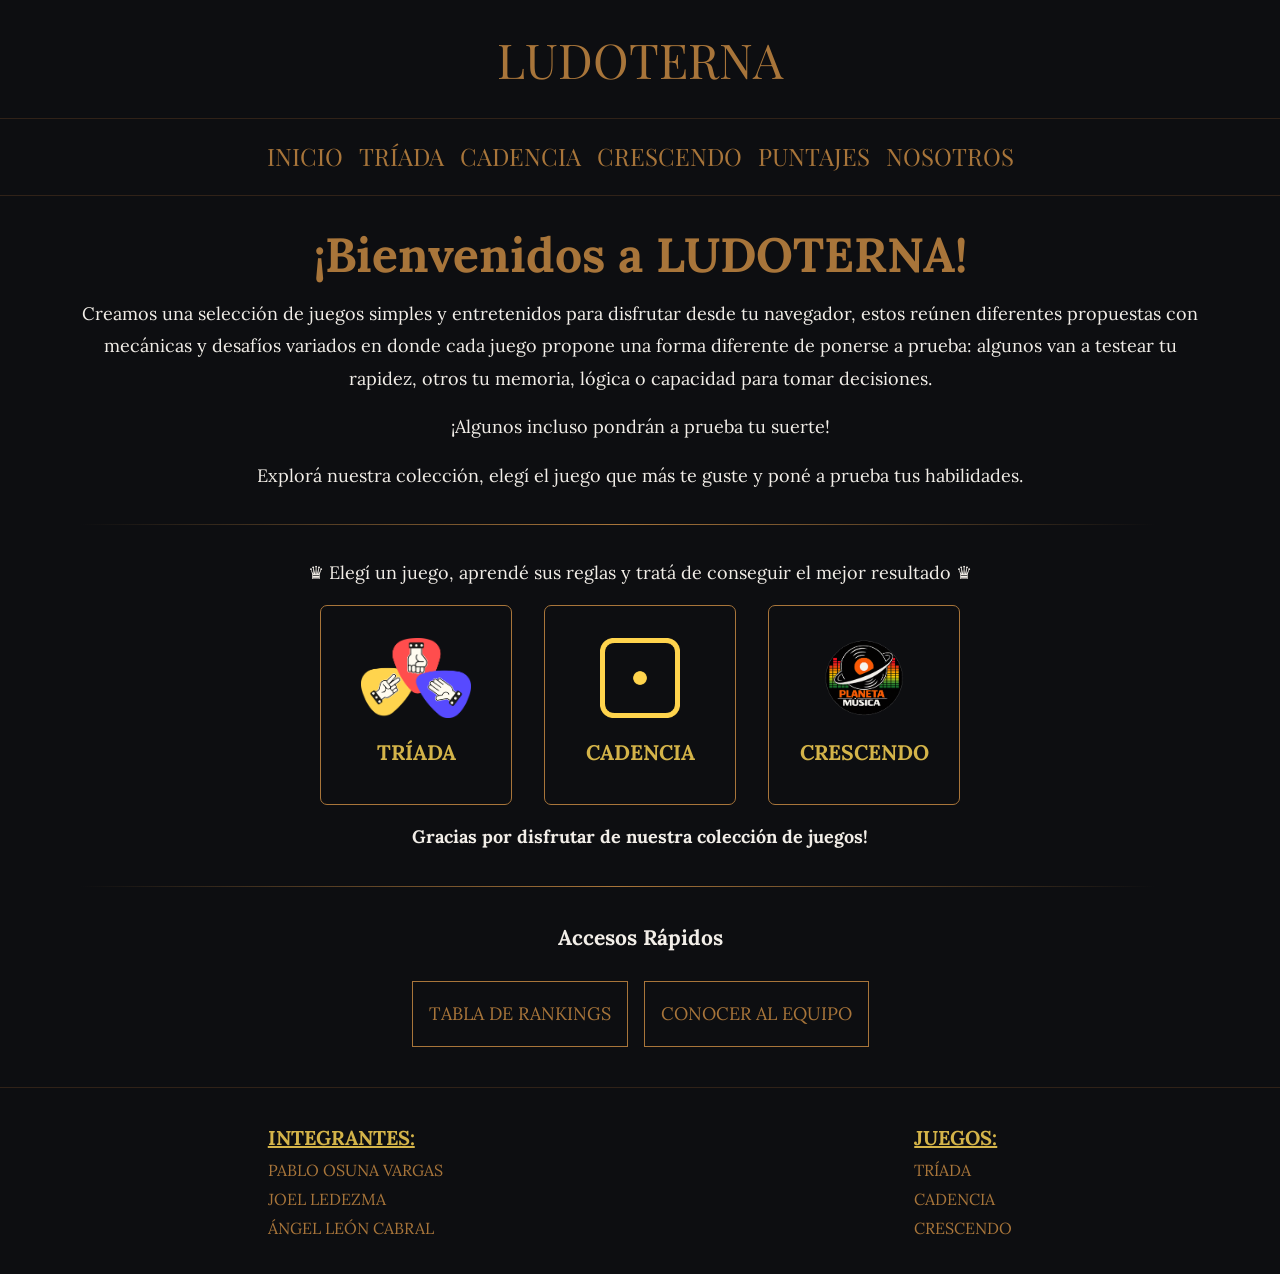
<file: index.html>
<!doctype html>
<html lang="es">
  <head>
    <meta charset="UTF-8" />
    <meta name="viewport" content="width=device-width, initial-scale=1.0" />
    <link href="css/estilos.css" rel="stylesheet" />

    <!--FUENTE TEXTO-->
    <link rel="preconnect" href="https://fonts.googleapis.com" />
    <link rel="preconnect" href="https://fonts.gstatic.com" crossorigin />
    <link
      href="https://fonts.googleapis.com/css2?family=Lora:ital,wght@0,400..700;1,400..700&family=Playfair+Display:ital,wght@0,400..900;1,400..900&display=swap"
      rel="stylesheet"
    />

    <title>INICIO - Ludoterna</title>
  </head>

  <body>
    <div id="contenedor">
      <header>
        <a href="index.html">LUDOTERNA</a>
        <nav>
          <ul>
            <li><a href="index.html">INICIO</a></li>
            <li><a href="cartas.html">TRÍADA</a></li>
            <li><a href="dados.html">CADENCIA</a></li>
            <li><a href="preguntas.html">CRESCENDO</a></li>
            <li><a href="puntajes.html">PUNTAJES</a></li>
            <li><a href="nosotros.html">NOSOTROS</a></li>
          </ul>
        </nav>
      </header>

      <main>
        <div class="index-contenido">
          <h2 id="index-bienvenida">¡Bienvenidos a LUDOTERNA!</h2>

          <section id="index-inicio">
            <p>
              Creamos una selección de juegos simples y entretenidos para
              disfrutar desde tu navegador, estos reúnen diferentes propuestas
              con mecánicas y desafíos variados en donde cada juego propone una
              forma diferente de ponerse a prueba: algunos van a testear tu
              rapidez, otros tu memoria, lógica o capacidad para tomar
              decisiones.
            </p>

            <p id="index-suerte">
              ¡Algunos incluso pondrán a prueba tu suerte!
            </p>

            <p>
              Explorá nuestra colección, elegí el juego que más te guste y poné
              a prueba tus habilidades.
            </p>
          </section>

          <hr />

          <section id="index-juegos">
            <p>
              ♛ Elegí un juego, aprendé sus reglas y tratá de conseguir el mejor
              resultado ♛
            </p>

            <section id="seccion-juegos">
              <a href="cartas.html" class="bienv-tarjetas">
                <img
                  src="img/logo-piedra-papel-tijera.png"
                  alt="Icono Juego Tríada"
                />
                <span>
                  <h3>TRÍADA</h3>
                </span>
              </a>

              <a href="dados.html" class="bienv-tarjetas">
                <img src="img/dado1.png" alt="Icono Juego Cadencia" />
                <span>
                  <h3>CADENCIA</h3>
                </span>
              </a>

              <a href="preguntas.html" class="bienv-tarjetas">
                <img src="img/planeta-musica.png" alt="Icono Juego Crescendo" />
                <span>
                  <h3>CRESCENDO</h3>
                </span>
              </a>
            </section>

            <p>
              <strong
                >Gracias por disfrutar de nuestra colección de juegos!</strong
              >
            </p>
          </section>

          <hr />

          <section id="index-accesos">
            <h3>Accesos Rápidos</h3>
            <div class="btns-accesos">
              <a href="puntajes.html" class="btns-index">TABLA DE RANKINGS</a>
              <a href="nosotros.html" class="btns-index">CONOCER AL EQUIPO</a>
            </div>
          </section>
        </div>
      </main>

      <footer>
        <div id="footer-integrantes">
          <h3>INTEGRANTES:</h3>
          <a href="https://github.com/pablo-osuna-vargas">Pablo Osuna Vargas</a>
          <a href="https://github.com/JoelLedz">Joel Ledezma</a>
          <a href="https://github.com/AngelLeonSalvador">Ángel León Cabral</a>
        </div>

        <div id="footer-juegos">
          <h3>JUEGOS:</h3>
          <a href="cartas.html">Tríada</a>
          <a href="dados.html">Cadencia</a>
          <a href="preguntas.html">Crescendo</a>
        </div>
      </footer>
    </div>
  </body>
</html>
</file>
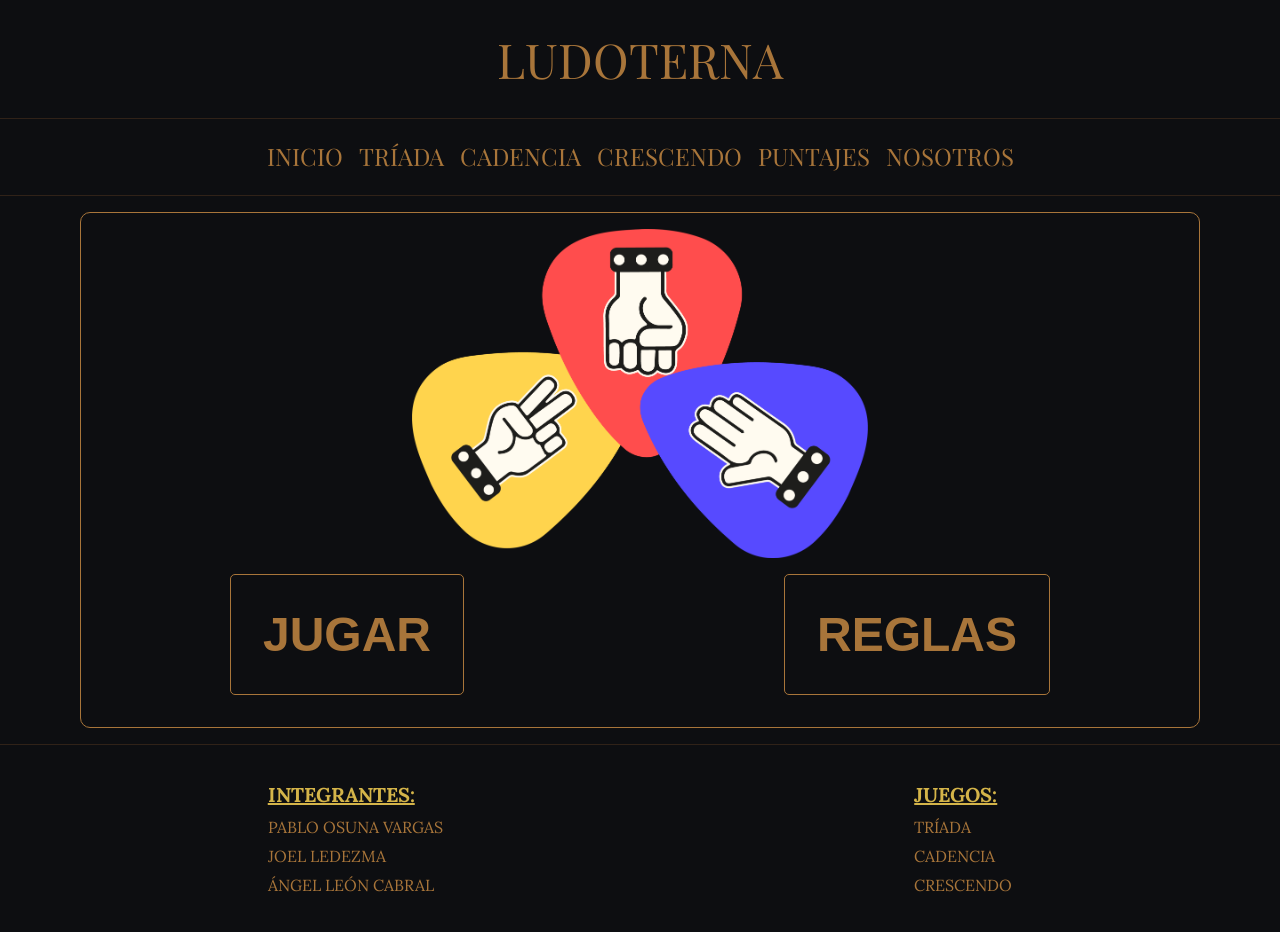
<file: cartas.html>
<!doctype html>
<html lang="es">
  <head>
    <meta charset="UTF-8" />
    <meta name="viewport" content="width=device-width, initial-scale=1.0" />
    <link href="css/estilos.css" rel="stylesheet" />

    <!--FUENTE TEXTO-->
    <link rel="preconnect" href="https://fonts.googleapis.com" />
    <link rel="preconnect" href="https://fonts.gstatic.com" crossorigin />
    <link
      href="https://fonts.googleapis.com/css2?family=Lora:ital,wght@0,400..700;1,400..700&family=Playfair+Display:ital,wght@0,400..900;1,400..900&display=swap"
      rel="stylesheet"
    />

    <title>TRÍADA - Ludoterna</title>
  </head>

  <body>
    <div id="contenedor">
      <header>
        <a href="index.html">LUDOTERNA</a>
        <nav>
          <ul>
            <li><a href="index.html">INICIO</a></li>
            <li><a href="cartas.html">TRÍADA</a></li>
            <li><a href="dados.html">CADENCIA</a></li>
            <li><a href="preguntas.html">CRESCENDO</a></li>
            <li><a href="puntajes.html">PUNTAJES</a></li>
            <li><a href="nosotros.html">NOSOTROS</a></li>
          </ul>
        </nav>
      </header>

      <main>
        <div class="tablero">
          <div class="portada">
            <img
              src="img/logo-piedra-papel-tijera.png"
              alt="Portada Tríada"
              class="logo-juego"
            />
            <div class="portada-btns">
              <button type="button" id="btnJugar" class="btn-jugar">
                Jugar
              </button>
              <button type="button" id="btnReglas" class="btn-jugar">
                Reglas
              </button>
            </div>
          </div>

          <div class="reglas">
            <h2>
              El objetivo es ganar dos de las tres rondas para obtener la
              victoria.
            </h2>

            <hr />

            <h3>Cómo jugar:</h3>
            <ol>
              <li>Cada jugador elige una carta en su turno.</li>
              <li>
                Se comparan las cartas y se determina quién gana la ronda.
              </li>
              <li>
                El primer jugador que consigue dos victorias gana la partida.
              </li>
              <li>
                Si cada jugador gana una ronda, se juega una tercera para
                definir al ganador.
              </li>
              <li>
                Al finalizar la partida, se registran los puntos obtenidos en el
                ranking.
              </li>
            </ol>

            <button type="button" id="btnAtras">Atrás</button>
          </div>

          <div id="tableroUno">
            <h3 id="turno"></h3>
            <img src="img/maso.png" alt="Mazo Contrincante (Rojo)" />
            <p id="puntaje">0 vs 0</p>
            <p id="orden"></p>
            <div id="cartas">
              <button type="button" id="piedra">
                <img src="img/piedra.png" alt="Carta-Piedra" />
              </button>
              <button type="button" id="papel">
                <img src="img/papel.png" alt="Carta-Papel" />
              </button>
              <button type="button" id="tijera">
                <img src="img/tijera.png" alt="Carta-Tijera" />
              </button>
            </div>
          </div>

          <div id="tableroDos">
            <h3 id="turno-dos"></h3>
            <img src="img/maso-dos.png" alt="Mazo Contrincante (Azul)" />
            <p id="puntaje-dos">0 vs 0</p>
            <p id="orden-dos"></p>
            <div id="cartas-dos">
              <button type="button" id="piedraDos">
                <img src="img/piedra.png" alt="Carta-Piedra" />
              </button>
              <button type="button" id="papelDos">
                <img src="img/papel.png" alt="Carta-Papel" />
              </button>
              <button type="button" id="tijeraDos">
                <img src="img/tijera.png" alt="Carta-Tijera" />
              </button>
            </div>
          </div>

          <div class="fin">
            <img src="img/ganaste.png" alt="Cartel Felicidades" />
            <h2 id="ganador"></h2>
            <p>Obtuviste 10 puntos para el Ranking!</p>
            <button type="button" id="btnInicio">Inicio</button>
          </div>
        </div>
      </main>

      <footer>
        <div id="footer-integrantes">
          <h3>INTEGRANTES:</h3>
          <a href="https://github.com/pablo-osuna-vargas">Pablo Osuna Vargas</a>
          <a href="https://github.com/JoelLedz">Joel Ledezma</a>
          <a href="https://github.com/AngelLeonSalvador">Ángel León Cabral</a>
        </div>

        <div id="footer-juegos">
          <h3>JUEGOS:</h3>
          <a href="cartas.html">Tríada</a>
          <a href="dados.html">Cadencia</a>
          <a href="preguntas.html">Crescendo</a>
        </div>
      </footer>
    </div>

    <script src="js/cartas.js"></script>
    <script src="js/ranking.js"></script>
  </body>
</html>
</file>
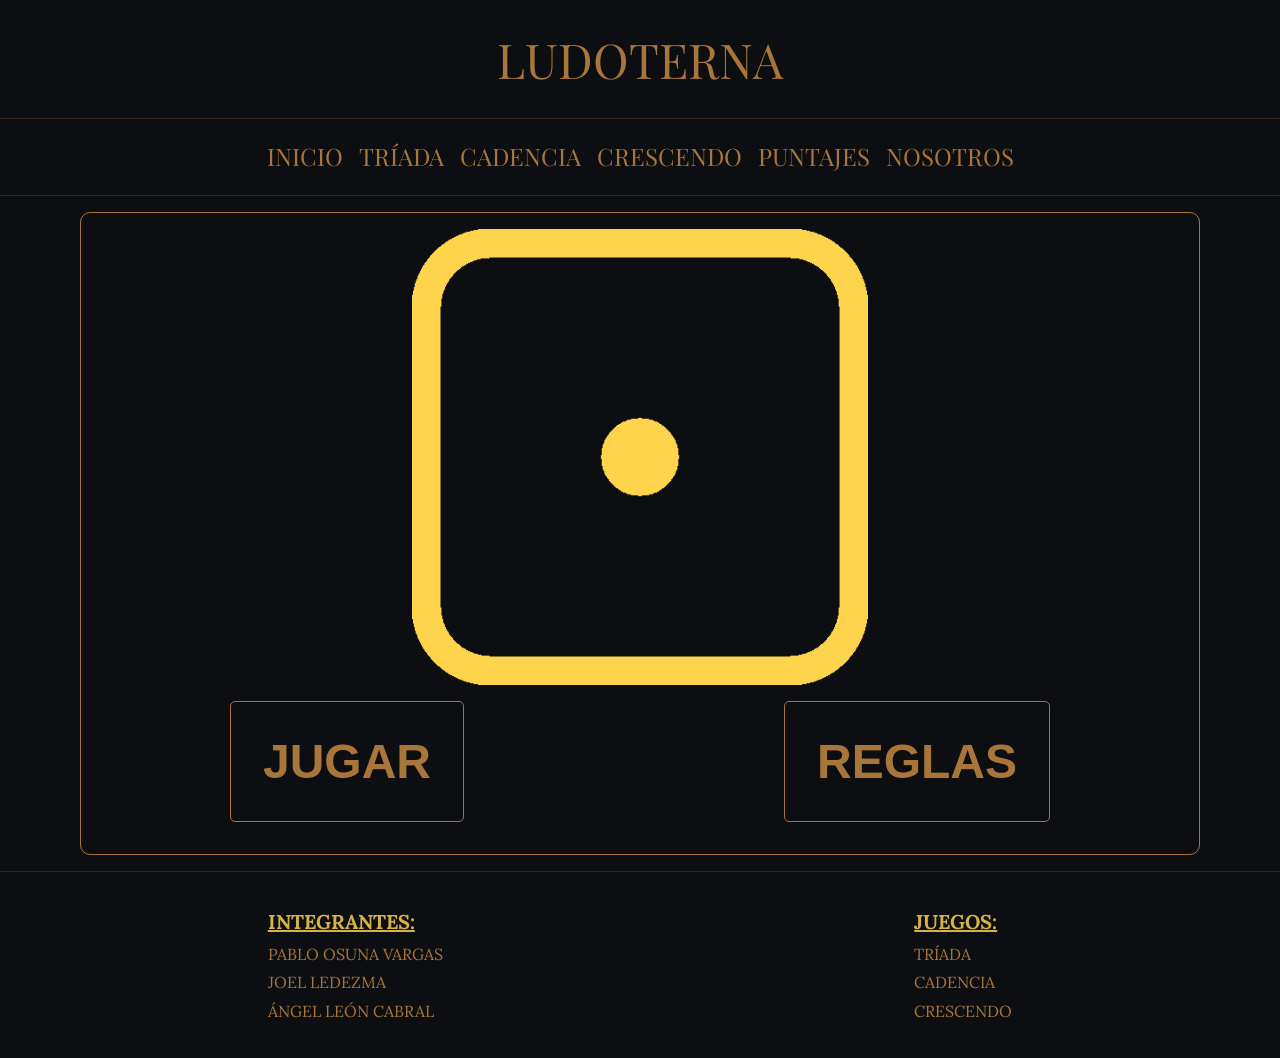
<file: dados.html>
<!doctype html>
<html lang="es">
  <head>
    <meta charset="UTF-8" />
    <meta name="viewport" content="width=device-width, initial-scale=1.0" />
    <link href="css/estilos.css" rel="stylesheet" />

    <!--FUENTE TEXTO-->
    <link rel="preconnect" href="https://fonts.googleapis.com" />
    <link rel="preconnect" href="https://fonts.gstatic.com" crossorigin />
    <link
      href="https://fonts.googleapis.com/css2?family=Lora:ital,wght@0,400..700;1,400..700&family=Playfair+Display:ital,wght@0,400..900;1,400..900&display=swap"
      rel="stylesheet"
    />

    <title>CADENCIA - Ludoterna</title>
  </head>

  <body>
    <div id="contenedor">
      <header>
        <a href="index.html">LUDOTERNA</a>
        <nav>
          <ul>
            <li><a href="index.html">INICIO</a></li>
            <li><a href="cartas.html">TRÍADA</a></li>
            <li><a href="dados.html">CADENCIA</a></li>
            <li><a href="preguntas.html">CRESCENDO</a></li>
            <li><a href="puntajes.html">PUNTAJES</a></li>
            <li><a href="nosotros.html">NOSOTROS</a></li>
          </ul>
        </nav>
      </header>

      <main>
        <div class="tablero">
          <div class="portada">
            <img
              src="img/dado1.png"
              alt="Portada Cadencia"
              class="logo-juego"
            />
            <div class="portada-btns">
              <button type="button" id="btnJugar" class="btn-jugar">
                Jugar
              </button>
              <button type="button" id="btnReglas" class="btn-jugar">
                Reglas
              </button>
            </div>
          </div>

          <div class="reglas">
            <h2>
              El objetivo es sumar 30 puntos ó dejar a tu oponente sin vida
              antes de que termine el tiempo.
            </h2>

            <hr />

            <h3>Cómo jugar:</h3>
            <ol>
              <li>
                Ambos jugadores comienzan con
                <strong>30 puntos de vida</strong>,
                <strong>0 puntos acumulados</strong> y
                <strong>120 segundos</strong> para terminar la partida.
              </li>

              <li>
                Al comenzar la partida se establece un
                <strong>número prohibido</strong>. Si sale ese número, perdés el
                turno. <br />
                (El número prohibido es solamente la suma de los dados sin el
                bonus)
              </li>
              <li>
                Podés elegir entre <strong>ATACAR</strong> a tu contrincante ó
                <strong>SUMAR </strong>el resultado a tus puntos.
                <ul>
                  <li>
                    <strong>Atacar: </strong> resta el resultado a la vida del
                    rival.
                  </li>
                  <li>
                    <strong>Sumar:</strong> agrega el resultado a tus puntos. No
                    podés superar los 30 puntos.
                  </li>
                </ul>
              </li>

              <li>
                Si sacás <strong>doble</strong>, obtenés
                <strong>+2 de bonus</strong>.
              </li>

              <li>
                Ganás si llegás a <strong>30 puntos exactos</strong> o dejás al
                rival sin vida.
              </li>
              <li>
                <strong>Si se acaba el tiempo, ambos pierden.</strong>
              </li>
            </ol>

            <button type="button" id="btnAtras">Atrás</button>
          </div>

          <div id="tablero-dados">
            <div id="barra-superior">
              <div id="info-partida">
                <p id="timer-dados"><span id="tiempo">120</span></p>
                <p id="prohibido-dados">
                  N° Prohibido: <span id="numero-prohibido"></span>
                </p>
              </div>

              <div id="info-jugador">
                <h2>Jugador 1</h2>
                <p>Vida: <span id="vida-jugador">30</span></p>
                <p>Puntos: <span id="puntos-jugador">0</span></p>
              </div>

              <div id="info-dos">
                <h2>Jugador 2</h2>
                <p>Vida: <span id="vida-dos">30</span></p>
                <p>Puntos: <span id="puntos-dos">0</span></p>
              </div>
            </div>

            <div id="dados">
              <div id="dado1">
                <img id="img-dado1" src="img/dado1.png" alt="Dado 1" />
              </div>

              <p id="suma-dados">Suma: <span id="resultado-final"></span></p>

              <div id="dado2">
                <img id="img-dado2" src="img/dado1.png" alt="Dado 2" />
              </div>
            </div>

            <div>
              <button type="button" id="tirar-dados">Tirar dados</button>
            </div>

            <p id="mensaje-dados"></p>

            <div id="acciones-jugador">
              <button type="button" id="sumar">Sumar</button>
              <button type="button" id="atacar">Atacar</button>
            </div>
          </div>

          <div class="fin">
            <img src="img/ganaste.png" alt="Cartel de victoria" />
            <h2 id="ganador"></h2>
            <p>
              <span id="ganador-dados"></span> ganó 10 puntos para el ranking.
            </p>
            <button type="button" id="btnInicio">Inicio</button>
          </div>
        </div>
      </main>

      <footer>
        <div id="footer-integrantes">
          <h3>INTEGRANTES:</h3>
          <a href="https://github.com/pablo-osuna-vargas">Pablo Osuna Vargas</a>
          <a href="https://github.com/JoelLedz">Joel Ledezma</a>
          <a href="https://github.com/AngelLeonSalvador">Ángel León Cabral</a>
        </div>

        <div id="footer-juegos">
          <h3>JUEGOS:</h3>
          <a href="cartas.html">Tríada</a>
          <a href="dados.html">Cadencia</a>
          <a href="preguntas.html">Crescendo</a>
        </div>
      </footer>
    </div>

    <script src="js/dados.js"></script>
    <script src="js/ranking.js"></script>
  </body>
</html>
</file>
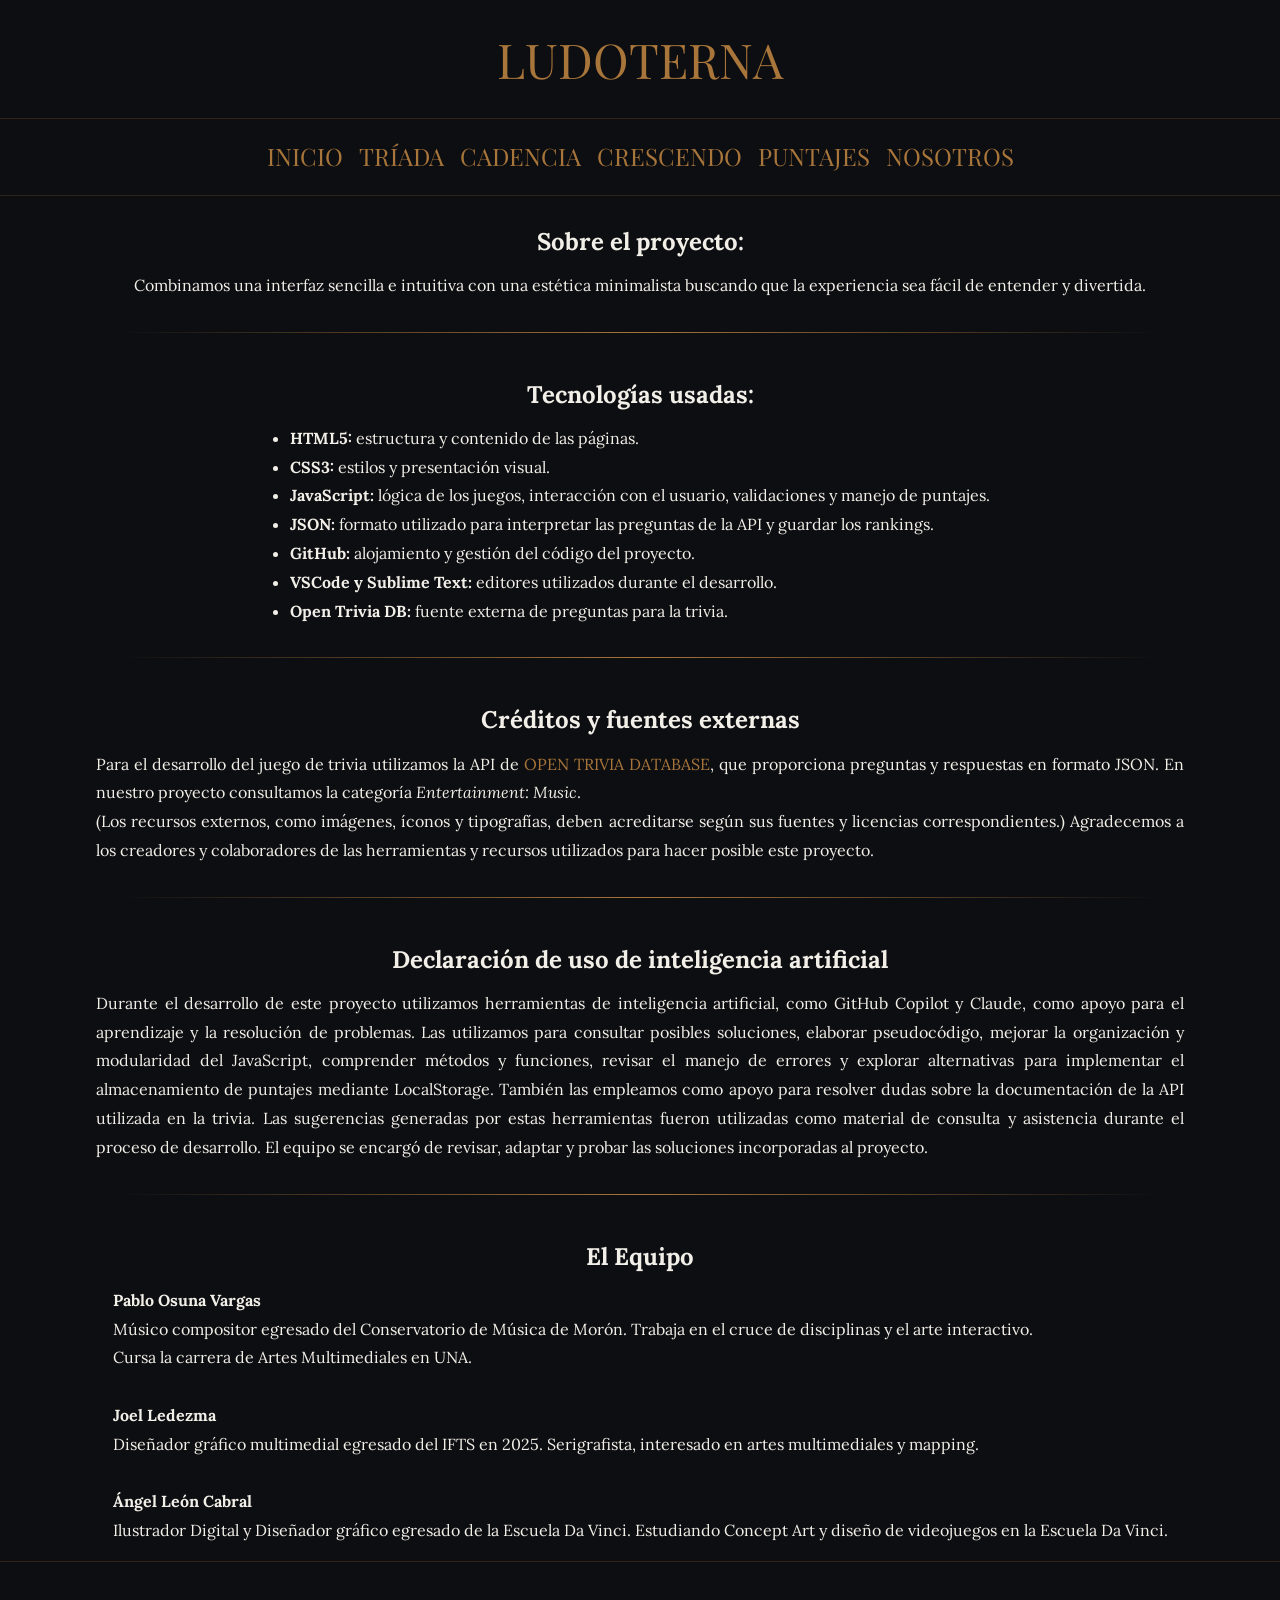
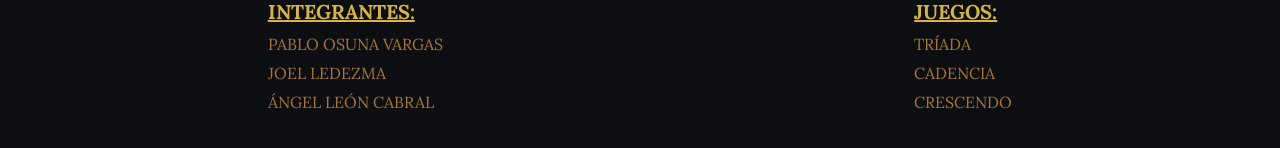
<file: nosotros.html>
<!doctype html>
<html lang="es">
  <head>
    <meta charset="UTF-8" />
    <meta name="viewport" content="width=device-width, initial-scale=1.0" />
    <link href="css/estilos.css" rel="stylesheet" />

    <!--FUENTE TEXTO-->
    <link rel="preconnect" href="https://fonts.googleapis.com" />
    <link rel="preconnect" href="https://fonts.gstatic.com" crossorigin />
    <link
      href="https://fonts.googleapis.com/css2?family=Lora:ital,wght@0,400..700;1,400..700&family=Playfair+Display:ital,wght@0,400..900;1,400..900&display=swap"
      rel="stylesheet"
    />

    <title>NOSOTROS - Ludoterna</title>
  </head>

  <body>
    <div id="contenedor">
      <header>
        <a href="index.html">LUDOTERNA</a>
        <nav>
          <ul>
            <li><a href="index.html">INICIO</a></li>
            <li><a href="cartas.html">TRÍADA</a></li>
            <li><a href="dados.html">CADENCIA</a></li>
            <li><a href="preguntas.html">CRESCENDO</a></li>
            <li><a href="puntajes.html">PUNTAJES</a></li>
            <li><a href="nosotros.html">NOSOTROS</a></li>
          </ul>
        </nav>
      </header>

      <main>
        <div id="nosotros-info">
          <h2>Sobre el proyecto:</h2>
          <p>
            Combinamos una interfaz sencilla e intuitiva con una estética
            minimalista buscando que la experiencia sea fácil de entender y
            divertida.
          </p>

          <hr />

          <h2>Tecnologías usadas:</h2>
          <ul>
            <li>
              <strong>HTML5:</strong> estructura y contenido de las páginas.
            </li>
            <li><strong>CSS3:</strong> estilos y presentación visual.</li>
            <li>
              <strong>JavaScript:</strong> lógica de los juegos, interacción con
              el usuario, validaciones y manejo de puntajes.
            </li>
            <li>
              <strong>JSON:</strong> formato utilizado para interpretar las
              preguntas de la API y guardar los rankings.
            </li>
            <li>
              <strong>GitHub:</strong> alojamiento y gestión del código del
              proyecto.
            </li>
            <li>
              <strong>VSCode y Sublime Text:</strong> editores utilizados
              durante el desarrollo.
            </li>
            <li>
              <strong>Open Trivia DB:</strong> fuente externa de preguntas para
              la trivia.
            </li>
          </ul>

          <hr />

          <h2>Créditos y fuentes externas</h2>
          <p>
            Para el desarrollo del juego de trivia utilizamos la API de
            <a href="https://opentdb.com/api_config.php">Open Trivia Database</a
            >, que proporciona preguntas y respuestas en formato JSON. En
            nuestro proyecto consultamos la categoría
            <i>Entertainment: Music</i>.
          </p>
          <p>
            (Los recursos externos, como imágenes, íconos y tipografías, deben
            acreditarse según sus fuentes y licencias correspondientes.)
            Agradecemos a los creadores y colaboradores de las herramientas y
            recursos utilizados para hacer posible este proyecto.
          </p>

          <hr />

          <h2>Declaración de uso de inteligencia artificial</h2>
          <p>
            Durante el desarrollo de este proyecto utilizamos herramientas de
            inteligencia artificial, como GitHub Copilot y Claude, como apoyo
            para el aprendizaje y la resolución de problemas. Las utilizamos
            para consultar posibles soluciones, elaborar pseudocódigo, mejorar
            la organización y modularidad del JavaScript, comprender métodos y
            funciones, revisar el manejo de errores y explorar alternativas para
            implementar el almacenamiento de puntajes mediante LocalStorage.
            También las empleamos como apoyo para resolver dudas sobre la
            documentación de la API utilizada en la trivia. Las sugerencias
            generadas por estas herramientas fueron utilizadas como material de
            consulta y asistencia durante el proceso de desarrollo. El equipo se
            encargó de revisar, adaptar y probar las soluciones incorporadas al
            proyecto.
          </p>

          <hr />

          <h2>El Equipo</h2>
          <div>
            <p>
              <strong>Pablo Osuna Vargas</strong> <br />
              Músico compositor egresado del Conservatorio de Música de Morón.
              Trabaja en el cruce de disciplinas y el arte interactivo. <br />
              Cursa la carrera de Artes Multimediales en UNA.
            </p>

            <br />

            <p>
              <strong>Joel Ledezma</strong> <br />
              Diseñador gráfico multimedial egresado del IFTS en 2025.
              Serigrafista, interesado en artes multimediales y mapping.
            </p>

            <br />

            <p>
              <strong>Ángel León Cabral</strong> <br />
              Ilustrador Digital y Diseñador gráfico egresado de la Escuela Da
              Vinci. Estudiando Concept Art y diseño de videojuegos en la
              Escuela Da Vinci.
            </p>
          </div>
        </div>
      </main>

      <footer>
        <div id="footer-integrantes">
          <h3>INTEGRANTES:</h3>
          <a href="https://github.com/pablo-osuna-vargas">Pablo Osuna Vargas</a>
          <a href="https://github.com/JoelLedz">Joel Ledezma</a>
          <a href="https://github.com/AngelLeonSalvador">Ángel León Cabral</a>
        </div>

        <div id="footer-juegos">
          <h3>JUEGOS:</h3>
          <a href="cartas.html">Tríada</a>
          <a href="dados.html">Cadencia</a>
          <a href="preguntas.html">Crescendo</a>
        </div>
      </footer>
    </div>
  </body>
</html>
</file>
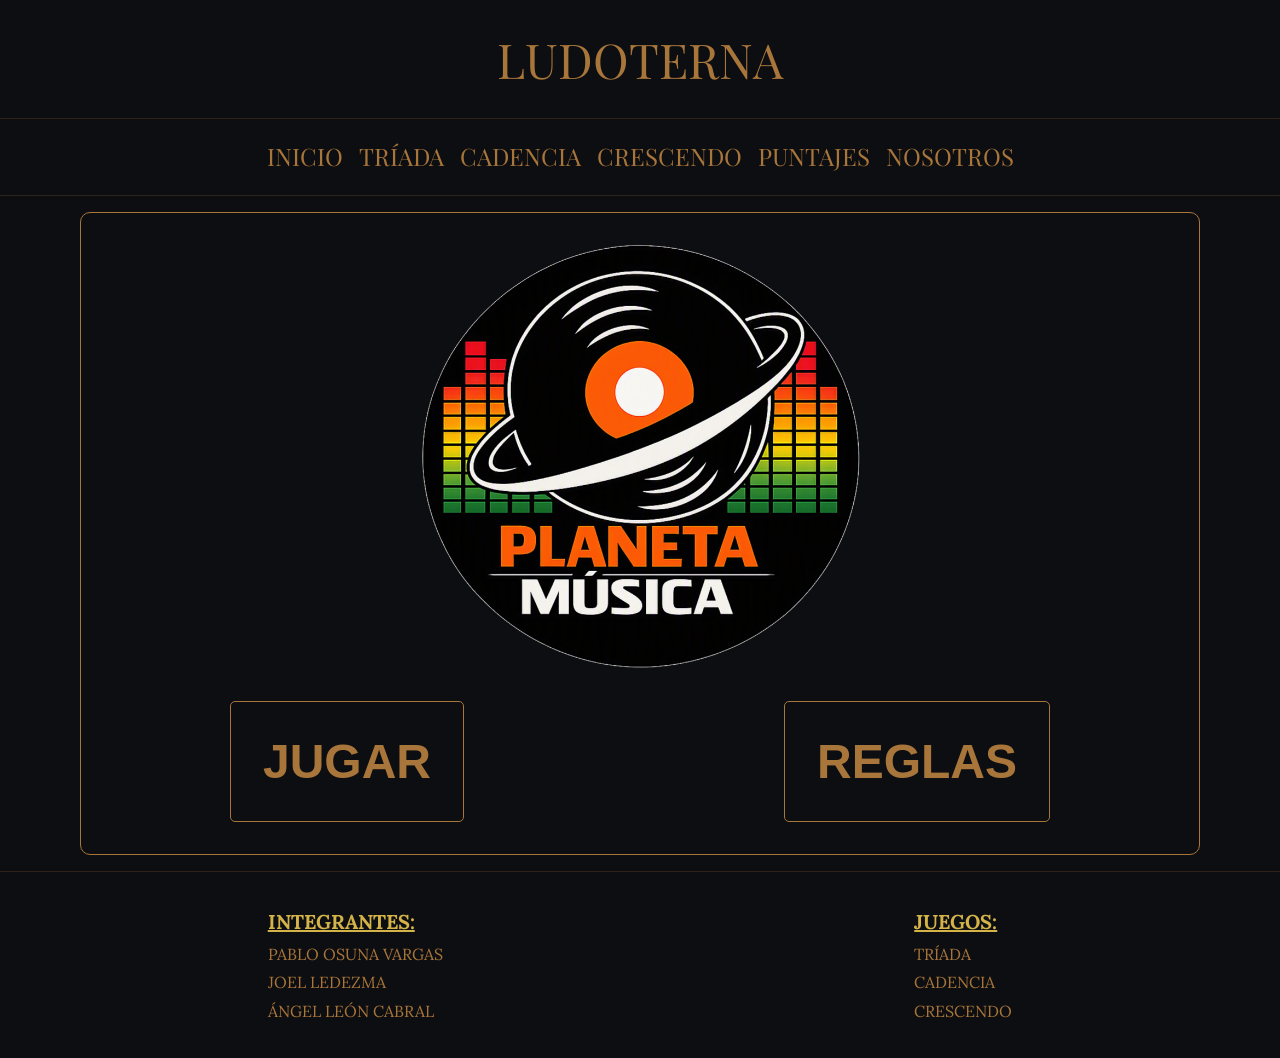
<file: preguntas.html>
<!doctype html>
<html lang="es">
  <head>
    <meta charset="UTF-8" />
    <meta name="viewport" content="width=device-width, initial-scale=1.0" />
    <link href="css/estilos.css" rel="stylesheet" />

    <!--FUENTE TEXTO-->
    <link rel="preconnect" href="https://fonts.googleapis.com" />
    <link rel="preconnect" href="https://fonts.gstatic.com" crossorigin />
    <link
      href="https://fonts.googleapis.com/css2?family=Lora:ital,wght@0,400..700;1,400..700&family=Playfair+Display:ital,wght@0,400..900;1,400..900&display=swap"
      rel="stylesheet"
    />

    <title>CRESCENDO - Ludoterna</title>
  </head>

  <body>
    <div id="contenedor">
      <header>
        <a href="index.html">LUDOTERNA</a>
        <nav>
          <ul>
            <li><a href="index.html">INICIO</a></li>
            <li><a href="cartas.html">TRÍADA</a></li>
            <li><a href="dados.html">CADENCIA</a></li>
            <li><a href="preguntas.html">CRESCENDO</a></li>
            <li><a href="puntajes.html">PUNTAJES</a></li>
            <li><a href="nosotros.html">NOSOTROS</a></li>
          </ul>
        </nav>
      </header>

      <main>
        <div class="tablero">
          <div class="portada">
            <img
              src="img/planeta-musica.png"
              alt="Portada Crescendo"
              class="logo-juego"
            />
            <div class="portada-btns">
              <button type="button" id="btnJugar" class="btn-jugar">
                Jugar
              </button>
              <button type="button" id="btnReglas" class="btn-jugar">
                Reglas
              </button>
            </div>
          </div>

          <div class="reglas">
            <h2>
              El objetivo es llegar al máximo de volumen acertando las preguntas
              de verdadero/falso.
            </h2>

            <hr />

            <h3>Cómo jugar:</h3>
            <ol>
              <li>
                Acumula respuestas correctas para subir el volumen! (Bloques de
                colores)
              </li>
              <li>Si llegas al máximo ganas (Bloque Blanco)</li>
              <li>Si bajas al mínimo pierdes (Bloque Negro)</li>
              <li>Sumas 1 punto en el ranking por cada respuesta correcta.</li>
              <li>
                Pierdes 1 punto en el ranking por cada respuesta incorrecta.
              </li>
            </ol>

            <button type="button" id="btnAtras">Atrás</button>
          </div>

          <div class="juego">
            <div class="interfaz">
              <section class="tablero1">
                <div class="botones">
                  <button id="btnReiniciar">Reiniciar</button>
                </div>

                <div class="pregunta"></div>
                <div class="mensaje"></div>
                <div class="opciones"></div>
              </section>

              <section class="tablero2">
                <div class="jugador">
                  <h2 class="alias1"></h2>
                  <p>Max</p>
                  <div id="bloques1"></div>
                  <p>min</p>
                </div>

                <div class="jugador">
                  <h2 class="alias2"></h2>
                  <p>Max</p>
                  <div id="bloques2"></div>
                  <p>min</p>
                </div>
              </section>
            </div>
          </div>

          <div class="fin">
            <img src="img/ganaste.png" alt="Resultado de la partida" />
            <h2 id="ganador"></h2>
            <p id="mensaje-fin"></p>
            <button type="button" id="btnInicio">Inicio</button>
          </div>
        </div>
      </main>

      <footer>
        <div id="footer-integrantes">
          <h3>INTEGRANTES:</h3>
          <a href="https://github.com/pablo-osuna-vargas">Pablo Osuna Vargas</a>
          <a href="https://github.com/JoelLedz">Joel Ledezma</a>
          <a href="https://github.com/AngelLeonSalvador">Ángel León Cabral</a>
        </div>

        <div id="footer-juegos">
          <h3>JUEGOS:</h3>
          <a href="cartas.html">Tríada</a>
          <a href="dados.html">Cadencia</a>
          <a href="preguntas.html">Crescendo</a>
        </div>
      </footer>

      <script src="js/preguntas.js"></script>
      <script src="js/ranking.js"></script>
    </div>
  </body>
</html>
</file>
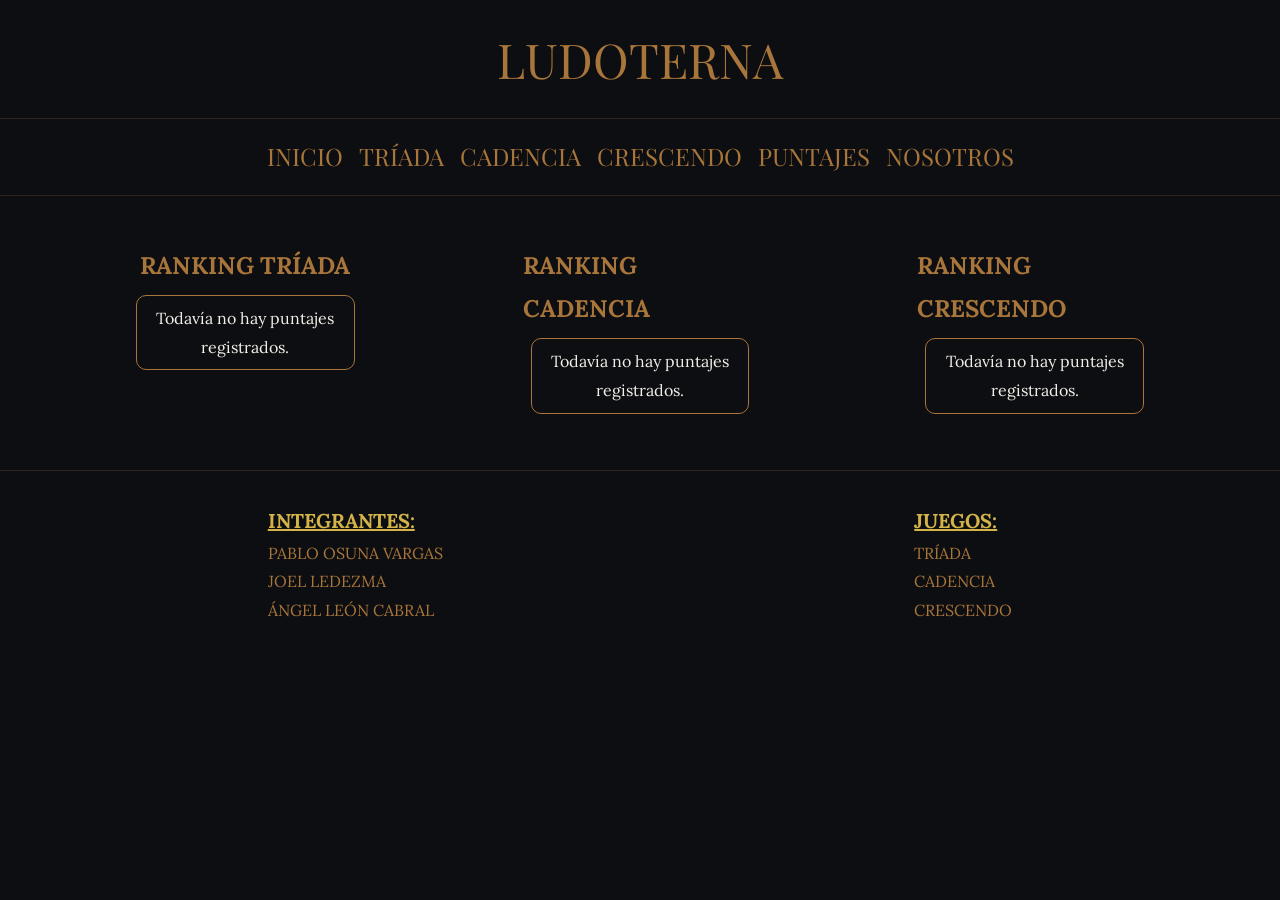
<file: puntajes.html>
<!doctype html>
<html lang="es">
  <head>
    <meta charset="UTF-8" />
    <meta name="viewport" content="width=device-width, initial-scale=1.0" />
    <link href="css/estilos.css" rel="stylesheet" />

    <!--FUENTE TEXTO-->
    <link rel="preconnect" href="https://fonts.googleapis.com" />
    <link rel="preconnect" href="https://fonts.gstatic.com" crossorigin />
    <link
      href="https://fonts.googleapis.com/css2?family=Lora:ital,wght@0,400..700;1,400..700&family=Playfair+Display:ital,wght@0,400..900;1,400..900&display=swap"
      rel="stylesheet"
    />

    <title>PUNTAJES - Ludoterna</title>
  </head>

  <body>
    <div class="contenedor">
      <header>
        <a href="index.html">LUDOTERNA</a>
        <nav>
          <ul>
            <li><a href="index.html">INICIO</a></li>
            <li><a href="cartas.html">TRÍADA</a></li>
            <li><a href="dados.html">CADENCIA</a></li>
            <li><a href="preguntas.html">CRESCENDO</a></li>
            <li><a href="puntajes.html">PUNTAJES</a></li>
            <li><a href="nosotros.html">NOSOTROS</a></li>
          </ul>
        </nav>
      </header>

      <main>
        <div id="puntajes">
          <div class="ranking-juegos">
            <h2>RANKING TRÍADA</h2>
            <div id="rankingPpt"></div>
          </div>

          <div class="ranking-juegos">
            <h2>RANKING CADENCIA</h2>
            <div id="rankingDados"></div>
          </div>

          <div class="ranking-juegos">
            <h2>RANKING CRESCENDO</h2>
            <div id="rankingTrivia"></div>
          </div>
        </div>
      </main>

      <footer>
        <div id="footer-integrantes">
          <h3>INTEGRANTES:</h3>
          <a href="https://github.com/pablo-osuna-vargas">Pablo Osuna Vargas</a>
          <a href="https://github.com/JoelLedz">Joel Ledezma</a>
          <a href="https://github.com/AngelLeonSalvador">Ángel León Cabral</a>
        </div>

        <div id="footer-juegos">
          <h3>JUEGOS:</h3>
          <a href="cartas.html">Tríada</a>
          <a href="dados.html">Cadencia</a>
          <a href="preguntas.html">Crescendo</a>
        </div>
      </footer>

      <script src="js/puntajes.js"></script>
    </div>
  </body>
</html>
</file>
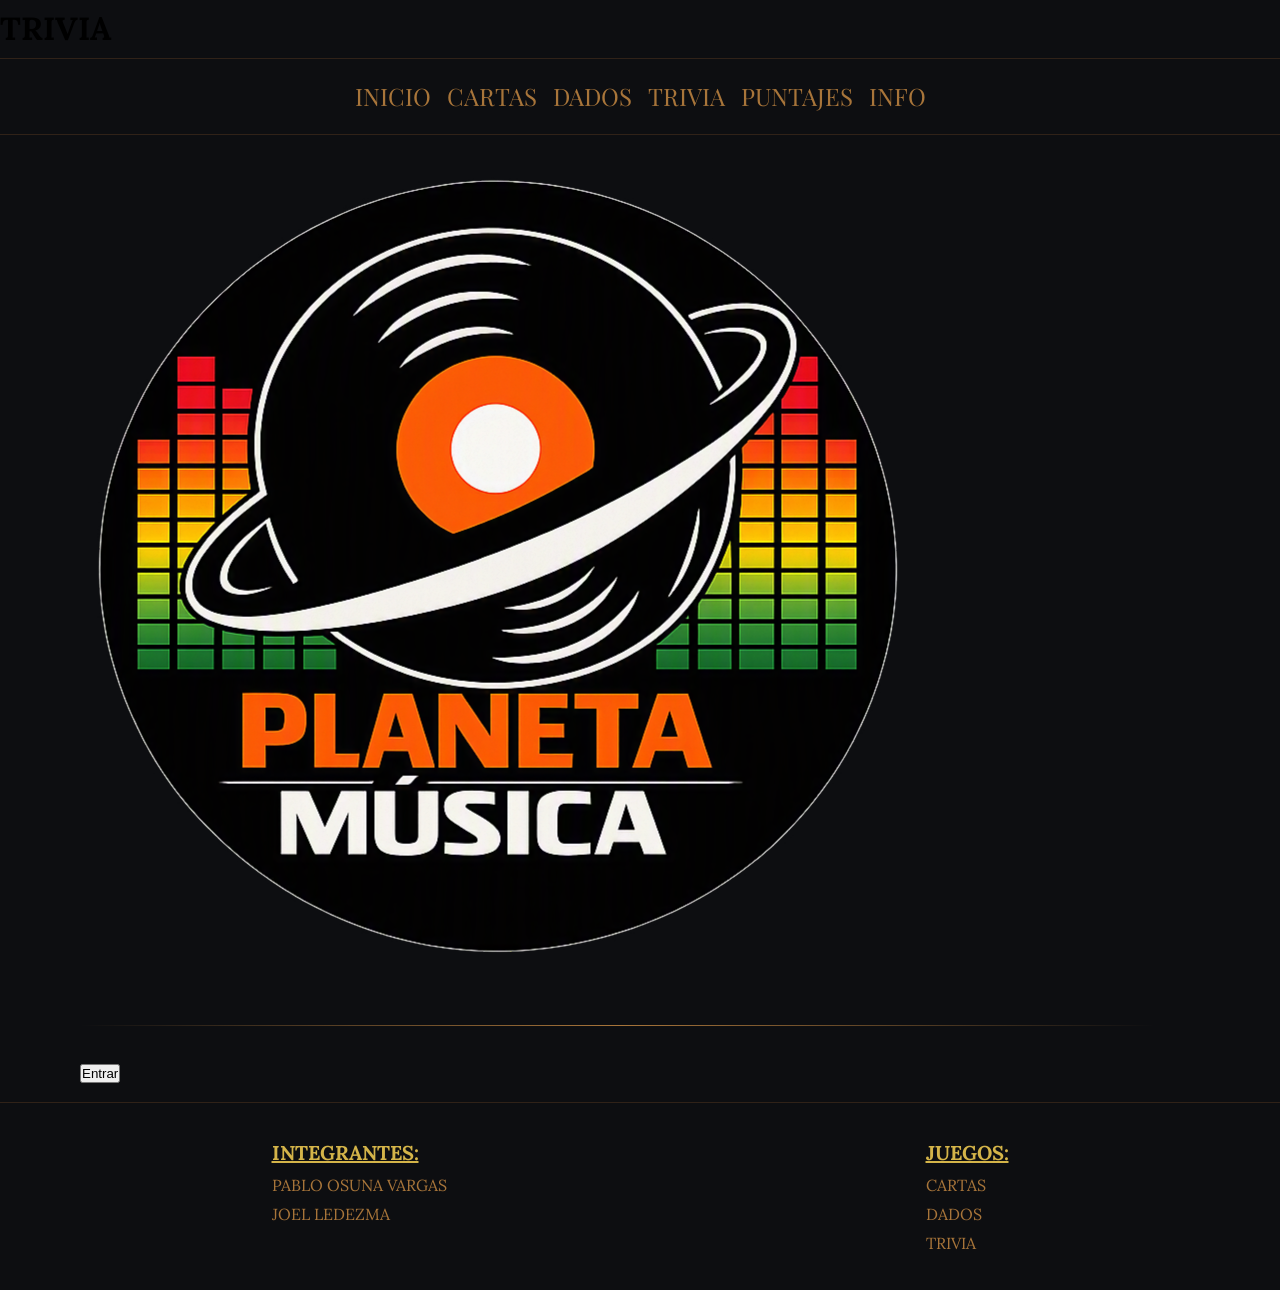
<file: trivia.html>
<!doctype html>
<html lang="es">
  <head>
    <meta charset="UTF-8" />
    <link rel="stylesheet" href="css/estilos.css" />
    <!-- FUENTE TÍTULOS IMPORTANTES-->
    <link rel="preconnect" href="https://fonts.googleapis.com" />
    <link rel="preconnect" href="https://fonts.gstatic.com" crossorigin />
    <link href="https://fonts.googleapis.com/css2?family=Playfair+Display:ital,wght@0,400..900;1,400..900&display=swap" rel="stylesheet"/>
    <!--FUENTE TEXTO-->
    <link rel="preconnect" href="https://fonts.googleapis.com" />
    <link rel="preconnect" href="https://fonts.gstatic.com" crossorigin />
    <link href="https://fonts.googleapis.com/css2?family=Lora:ital,wght@0,400..700;1,400..700&family=Playfair+Display:ital,wght@0,400..900;1,400..900&display=swap" rel="stylesheet"/>
    <title>GOLPE DE SUERTE! - TRIVIA</title>
  </head>
  <body>
    <div id="contenedor">
      <header class="headerFooter">
        <h1>TRIVIA</h1>
        <nav>
          <ul>
            <li><a href="index.html">INICIO</a></li>
            <li><a href="cartas.html">CARTAS</a></li>
            <li><a href="dados.html">DADOS</a></li>
            <li><a href="trivia.html">TRIVIA</a></li>
            <li><a href="puntajes.html">PUNTAJES</a></li>
            <li><a href="nosotros.html">INFO</a></li>
          </ul>
        </nav>
      </header>

      <main>
        <div class="trivia">
          <div class="portada">
            <img src="img/planeta-musica.png" alt="logo-trivia-grande" />

            <hr>

            <button type="button" id="btnEntrar">Entrar</button>
          </div>

          <div class="instrucciones">
            <img
              src="img/planeta-musica.png"
              alt="logo-trivia-pequenio"
              width="15%"
            />
            <p>
              Planeta Música es una trivia de preguntas y respuestas
              Verdadero/Falso para 2 jugadores
            </p>

            <hr>

            <ul>
              <li><strong>Objetivo</strong></li>
              <br>
              <li>Llegar al máximo de volumen!</li>
              <li>Responde Verdadero/Falso</li>
              <li>
                Acumula respuestas correctas para subir el volumen! (bloques de
                colores)
              </li>
              <li>si llegas al máximo ganas (bloque Blanco)</li>
              <li>si bajas al mínimo pierdes (bloque Negro)</li>
              <li>+1 punto x respuesta correcta</li>
              <li>-1 punto x respuesta incorrecta</li>
              <li>Podrán ver su ranking en la página de Puntajes</li>
            </ul>

            <hr>

            <button type="button" id="btnJugar">Jugar</button>
          </div>

          <div class="juego">
            <div class="logo">
              <img
                src="img/planeta-musica.png"
                alt="logo-trivia-pequenio"
                width="15%"
              />
            </div>

            <div class="ayuda">
              <img
                src="img/planeta-musica.png"
                alt="logo-trivia-pequenio"
                width="15%"
              />
              <p>
                Planeta Música es una trivia de preguntas y respuestas
                Verdadero/Falso para 2 jugadores
              </p>
              <br>
              <ul>
              <li><strong>Objetivo</strong></li>
              <br>
              <li>Llegar al máximo de volumen!</li>
              <li>Responde Verdadero/Falso</li>
              <li>
                Acumula respuestas correctas para subir el volumen! (bloques de
                colores)
              </li>
              <li>si llegas al máximo ganas (bloque Blanco)</li>
              <li>si bajas al mínimo pierdes (bloque Negro)</li>
              <li>+1 punto x respuesta correcta</li>
              <li>-1 punto x respuesta incorrecta</li>
              <li>Podrán ver su ranking en la página de Puntajes</li>
            </ul>
              <button type="button" id="cerrarAyuda">Cerrar</button>
            </div>

            <div class="interfaz">
              <section class="tablero1">
                <div class="botones">
                  <button type="button" id="ayuda">Ayuda</button>
                  <button id="btnReiniciar">Reiniciar</button>
                </div>

                <div class="pregunta"></div>
                <div class="mensaje"></div>
                <div class="opciones"></div>
              </section>

              <section class="tablero2">
                <div class="jugador">
                  <h2 class="alias1"></h2>
                  <p>Max</p>
                  <div id="bloques1"></div>
                  <p>min</p>
                </div>   

                <div class="jugador">
                  <h2 class="alias2"></h2>
                  <p>Max</p>
                  <div id="bloques2"></div>
                  <p>min</p>
                </div>
              </section>
            </div>
          </div>
        </div>
      </main>

      <footer>
        <div id="footer-integrantes">
          <h3>INTEGRANTES:</h3>
          <a href="https://github.com/pablo-osuna-vargas">Pablo Osuna Vargas</a>
          <a href="https://github.com/JoelLedz">Joel Ledezma</a>
        </div>

        <div id="footer-juegos">
          <h3>JUEGOS:</h3>
          <a href="cartas.html">Cartas</a>
          <a href="dados.html">Dados</a>
          <a href="trivia.html">Trivia</a>
        </div>
      </footer>

      <script src="js/trivia.js"></script>
    </div>
  </body>
</html>
</file>
<file: css/estilos.css>
/* --------------------------------------------------------------------- || GENERAL || ---------- */

* {
  margin: 0;
  padding: 0;
  box-sizing: border-box;
}

body {
  font-family: "Lora", serif;
  background-color: #0d0e11;
  line-height: 1.8;
}

#contenedor {
  margin: 0 auto;
  width: 100%;
  max-width: 1500px;
}

/* --------------------------------------------------------------------- || HEADER || ---------- */

header {
  display: flex;
  flex-direction: column;
}

header a:link {
  align-self: center;
  padding: 1rem;
  font-family: "Playfair Display", serif;
  font-size: 3rem;
  text-decoration: none;
  color: #a8753a;
}

header a:hover {
  color: #a8753a;
}
header a:visited {
  color: #a8753a;
}
header a:active {
  color: #a8753a;
}

/* --------------------------------------------------------------------- || NAV || ---------- */

nav {
  display: flex;
  justify-content: center;
  padding: 1rem;
  border-top: 1px solid #302218;
  border-bottom: 1px solid #302218;
}

nav ul {
  display: flex;
  justify-content: center;
  list-style: none;
  margin: 0;
  padding: 0;
}

nav a:link {
  padding: 0.5rem;
  text-decoration: none;
  text-transform: uppercase;
  font-size: 1.5rem;
  color: #a8753a;
}
nav a:visited {
  color: #704a26;
}

nav a:hover {
  color: #d4b449;
}

nav a:active {
  color: #f2eee8;
}

/* --------------------------------------------------------------------- || MAIN || ---------- */

main {
  margin: 1rem 5rem;
  color: #f2eee8;
}

/* --------------------------------------------------------------------- || FOOTER || ---------- */

footer {
  display: flex;
  justify-content: space-around;
  padding: 2rem;
  border-top: 1px solid #302218;
  color: #d4b449;
}

#footer-integrantes,
#footer-juegos {
  display: flex;
  flex-direction: column;
}

footer h3 {
  font-size: 20px;
  text-decoration: underline;
}

footer a:link {
  text-decoration: none;
  text-transform: uppercase;
  color: #a8753a;
}

footer a:visited {
  color: #704a26;
}

footer a:hover {
  color: #d4b449;
}

footer a:active {
  color: #f2eee8;
}

/* --------------------------------------------------------------------- || INDEX || ---------- */

.index-contenido {
  display: flex;
  flex-direction: column;
  font-size: 18px;
}

#index-bienvenida {
  align-self: center;
  color: #a8753a;
  font-size: 3rem;
}

#index-suerte {
  margin: 1rem;
}

#seccion-juegos {
  display: flex;
  flex-flow: row wrap;
}

#index-inicio,
#index-juegos,
#index-accesos {
  display: flex;
  flex-direction: column;
  justify-content: center;
  align-items: center;
  text-align: center;
}

.bienv-tarjetas {
  display: flex;
  flex-direction: column;
  align-items: center;
  gap: 1rem;
  margin: 1rem;
  padding: 2rem !important;
  text-decoration: none;
  border: 1px solid #a8753a;
  border-radius: 7px;
  width: 12rem;
  color: #d4b449;
  transition: transform 0.3s;
}

.bienv-tarjetas:hover {
  transform: scale(1.1);
}

.bienv-tarjetas img {
  height: 5rem;
}

.btns-accesos {
  display: flex;
  flex-direction: row;
  margin: 1rem;
  gap: 1rem;
  padding: 0.5rem;
}

.btns-index {
  padding: 1rem;
  background-color: #0d0e11;
  color: #a8753a;
  border: 1px solid #a8753a;
  text-decoration: none;
  transition: transform 0.3s;
}

.btns-index:hover {
  transform: scale(1.1);
}

hr {
  width: 96%;
  border: none;
  height: 1px;
  background: linear-gradient(to right, transparent, #a8753a, transparent);
  margin: 2rem 0;
}

/* --------------------------------------------------------------------- || NOSOTROS || ---------- */

#nosotros-info {
  margin: 1rem;
  display: flex;
  align-items: center;
  flex-flow: column;
  text-align: justify;
}

#nosotros-info h2 {
  margin: 0.5rem;
}

#nosotros-info a:link {
  text-decoration: none;
  text-transform: uppercase;
  color: #a8753a;
}

#nosotros-info a:visited {
  color: #704a26;
}

#nosotros-info a:hover {
  color: #d4b449;
  text-decoration: underline;
}

#nosotros-info a:active {
  color: #f2eee8;
}

/* --------------------------------------------------------------------- || PUNTAJES || ---------- */

#puntajes {
  display: flex;
  flex-direction: row;
  gap: 10rem;
  margin: 1rem;
  padding: 2rem;
  justify-content: center;
}

#puntajes h2 {
  color: #a8753a;
}

.ranking-juegos {
  display: flex;
  flex-direction: column;
  align-items: center;
}

.ranking-vacio {
  margin: 0.5rem;
  padding: 0.5rem;
  border: 1px solid #a8753a;
  border-radius: 10px;
  text-align: center;
}

/* --------------------------------------------------------------------- || JUEGOS (ESTILOS EN COMÚN) || ---------- */

.tablero {
  display: flex;
  align-items: center;
  justify-content: center;
  width: 100%;
  max-width: 1200px;
  height: fit-content;
  margin: 1rem auto;
  padding: 1rem;
  border: 1px solid #a8753a;
  border-radius: 10px;
}

.portada {
  display: flex;
  flex-direction: column;
  align-items: center;
}

.reglas {
  display: flex;
  flex-direction: column;
  align-items: center;
  padding: 2rem;
}

.reglas ul li {
  margin-left: 2rem;
}

.logo-juego {
  width: 40%;
}

.portada-btns {
  display: flex;
  justify-content: space-evenly;
}

.btn-jugar {
  margin: 1rem 10rem;
  padding: 2rem;
  background-color: #0d0e11;
  color: #a8753a;
  border: 1px solid #a8753a;
  border-radius: 5px;
  text-transform: uppercase;
  font-size: 3rem;
  font-weight: bold;
}

.btn-jugar:hover,
#btnAtras:hover,
#btnInicio:hover {
  background-color: #a8753a;
  color: #0d0e11;
}

#btnAtras,
#btnInicio {
  margin: 1rem 0;
  padding: 1rem;
  background-color: #0d0e11;
  color: #a8753a;
  border: 1px solid #a8753a;
  border-radius: 5px;
  text-transform: uppercase;
  font-weight: bold;
}

.fin {
  display: none;
}

/* --------------------------------------------------------------------- || TRÍADA || ---------- */

#tableroUno,
#tableroDos {
  flex: 1;
  min-width: 0;
  min-height: 0;
  display: flex;
  flex-direction: column;
  align-items: center;
  justify-content: center;
  text-align: center;
  border-radius: 10px;
  gap: 0.5rem;
}

#tableroUno {
  background-color: #5d8fc4;
}

#tableroDos {
  background-color: #c45d61;
}

#tableroUno img,
#tableroDos img {
  align-self: center;
  width: 30%;
}

#cartas,
#cartas-dos {
  display: flex;
  justify-content: center;
  align-items: center;
  width: 100%;
  max-width: 30rem;
  margin: 0 auto;
}

#cartas button,
#cartas-dos button {
  flex: 1;
  min-width: 0;
  margin: 1rem;
  border: none;
  background: transparent;
  cursor: pointer;
}

#cartas button.carta-seleccionada,
#cartas-dos button.carta-seleccionada {
  background-color: #d4b449;
  border: 3px solid #f2eee8;
  border-radius: 10px;
}

#cartas button img,
#cartas-dos button img {
  display: flex;
  width: 100%;
  height: auto;
}

#turno,
#turno-dos {
  margin: 0.5rem;
  font-size: 30px;
}

#puntaje,
#puntaje-dos {
  margin: 1rem;
  font-size: 20px;
  font-weight: bold;
}

#orden,
#orden-dos {
  font-size: 20px;
  font-weight: bold;
  text-decoration: underline;
}

.fin {
  display: flex;
  flex-direction: column;
  align-items: center;
  gap: 1rem;
}

.fin img {
  width: 50%;
}

/* --------------------------------------------------------------------- || CADENCIA || ---------- */

#tablero-dados {
  display: flex;
  flex-flow: column;
  align-items: center;
}

#barra-superior {
  display: flex;
  max-width: 1200px;
  width: 100%;
  align-items: center;
  font-size: 20px;
}

#barra-superior p {
  margin: 1rem;
}

#barra-superior div {
  margin: 1rem 0.5rem;
  padding: 1rem;
  border-radius: 10px;
}

#info-partida,
#info-jugador,
#info-dos {
  display: flex;
  align-items: center;
}

#dados {
  display: flex;
  justify-content: center;
  align-items: center;
  width: 100%;
  max-width: 700px;
}

#dado1,
#dado2 {
  display: flex;
  justify-content: center;
  align-items: center;
  flex: 1;
  min-width: 0;
}

#dados img {
  display: block;
  width: 100%;
  max-width: 200px;
  height: auto;
}

#tirar-dados,
#sumar,
#atacar {
  margin: 1rem;
  padding: 1rem;
  background-color: #0d0e11;
  color: #a8753a;
  border: 1px solid #a8753a;
  border-radius: 5px;
  text-transform: uppercase;
  font-weight: bold;
  font-size: 25px;
}

#tirar-dados:hover,
#sumar:hover,
#atacar:hover {
  background-color: #a8753a;
  color: #0d0e11;
}

#tablero-dados button:disabled {
  opacity: 0.45;
  cursor: not-allowed;
  filter: grayscale(50%);
  box-shadow: none;
}

#acciones-jugador {
  display: flex;
  gap: 2rem;
}

#suma-dados {
  font-size: 25px;
  font-weight: bold;
  text-transform: uppercase;
}

#tablero-dados {
  display: none;
}

#timer-dados,
#numero-prohibido {
  padding: 0.5rem 1rem;
  border-radius: 10px;
  background-color: #f2eee8;
  color: #0d0e11;
  font-size: 30px;
  font-weight: bold;
}

/* --------------------------------------------------------------------- || CRESCENDO || ---------- */

.interfaz {
  display: flex;
  flex-direction: row;
}

.tablero1 {
  display: flex;
  flex-direction: column;
  width: 100%;
  max-width: 900px;
  margin: 0 5rem;
  padding: 2rem;
}

.tablero1 div {
  padding: 1rem;
}

.pregunta,
.mensaje {
  text-align: center;
}

.opciones {
  display: flex;
  flex-direction: row;
  justify-content: center;
  gap: 1rem;
}

.opciones button,
#btnReiniciar {
  margin: 1rem;
  padding: 1rem;
  background-color: #0d0e11;
  color: #a8753a;
  border: 1px solid #a8753a;
  border-radius: 5px;
  text-transform: uppercase;
  font-weight: bold;
  font-size: 15px;
}

.opciones button:hover:not(:disabled),
#btnReiniciar:hover:not(:disabled) {
  background-color: #a8753a;
  color: #0d0e11;
}

.opciones button:disabled,
#btnReiniciar:disabled {
  opacity: 0.6;
  cursor: not-allowed;
}

.tablero2 {
  display: flex;
  flex-direction: row;
  justify-content: space-evenly;
  align-items: center;
  gap: 1rem;
}

.jugador {
  display: flex;
  flex-direction: column;
  align-items: center;
  gap: 0.5rem;
  text-align: center;
  font-weight: bold;
}

.jugador h2 {
  font-size: 20px;
}

.jugador p {
  font-size: 20px;
  text-transform: uppercase;
}

#bloques1,
#bloques2 {
  display: flex;
  flex-direction: column;
  justify-content: flex-end;
  align-items: center;
  width: 6rem;
  height: 25rem;
  border: 1px solid #a8753a;
  border-radius: 4px;
  overflow: hidden;
}

.bloque {
  flex: 0 0 4rem;
  width: 100%;
  margin: 0;
  padding: 0;
}

.negro {
  background-color: #0d0e11;
}

.azul {
  background-color: #5d8fc4;
}

.rojo {
  background-color: #c45d61;
}

.verde {
  background-color: #548568;
}

.amarillo {
  background-color: #d4b449;
}

.blanco {
  background-color: #f2eee8;
}

.reglas,
.juego,
.fin {
  display: none;
}
</file>
